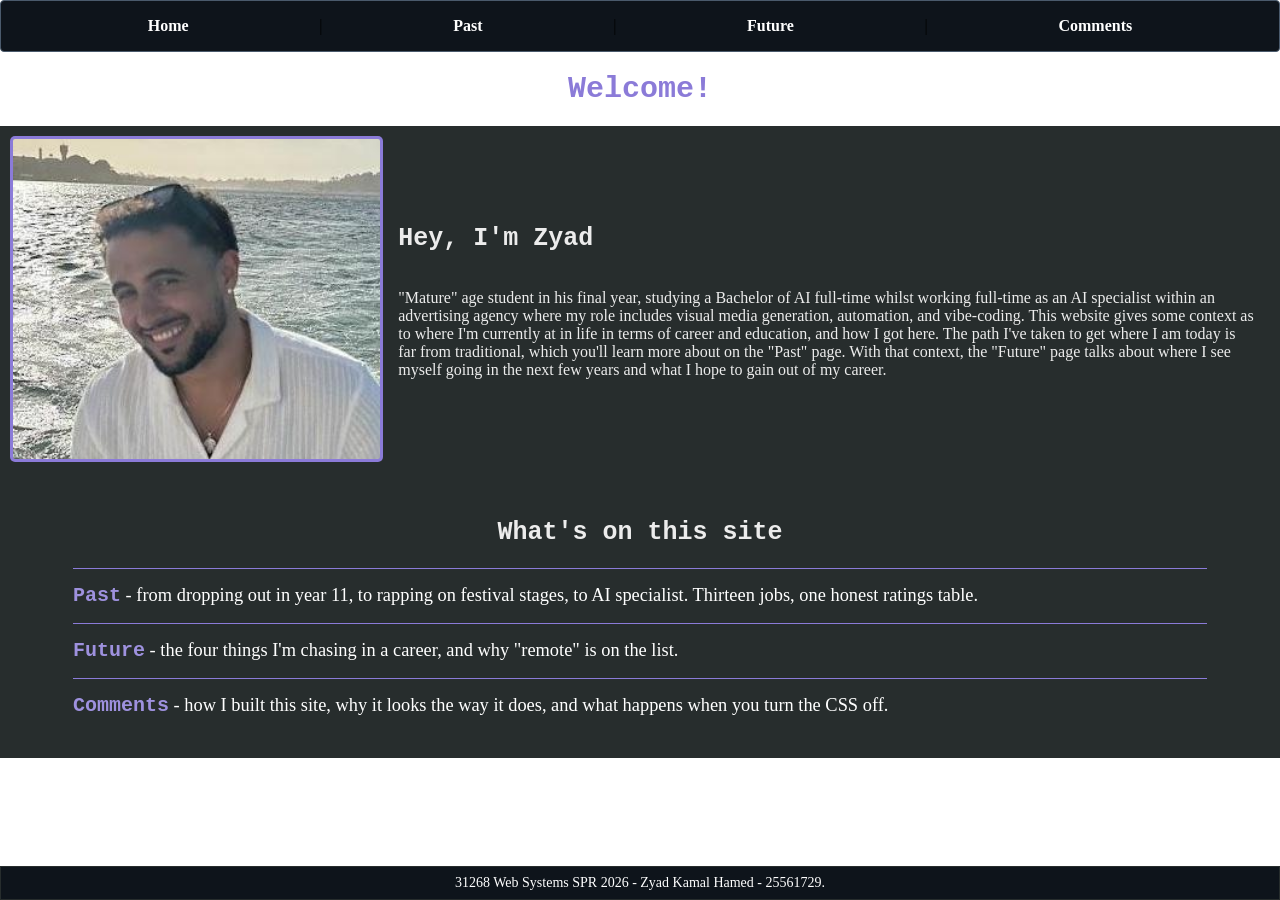
<file: index.html>
<!DOCTYPE html>
<html lang="en">
    <head>
        <meta charset="utf-8">
        <title> Home </title>
        <link rel="stylesheet" type="text/css" href="websystems.css">
    </head>

    <body>
        <nav id = "nav">
            <a href="index.html">Home</a> | 
            <a href="past.html">Past</a> | 
            <a href="future.html">Future</a> | 
            <a href="comments.html">Comments</a> 
        </nav>

        <h1 class="title">Welcome!</h1> 
        
        <div class="wrapper" >

            <img class="images" src="imgs/profile-pic.jpg" alt="Headshsot image of Zyad ">   
            <div class="textblock">

                <h2 class="heading-l">
                    Hey, I'm Zyad
                </h2>

                <p class="bodyL">
                "Mature" age student in his final year, studying a Bachelor of AI full-time whilst working full-time as an AI specialist
                within an advertising agency where my role includes visual media generation, automation, and vibe-coding.
                This website gives some context as to where I'm currently at in life in terms of career and education, and how I got here.
                The path I've taken to get where I am today is far from traditional, which you'll learn more about on the "Past" page.
                With that context, the "Future" page talks about where I see myself going in the next few years
                and what I hope to gain out of my career.
                </p>

            </div> 
    
        </div>

        <div class="wrapper" >
            <div class="textblock-wide">

                <h2 class="heading-c">
                    What's on this site
                </h2>

                <ul class="site-guide">
                    <li><a href="past.html" class="highlight">Past</a> - from dropping out in year 11, to rapping on festival stages, to AI specialist. Thirteen jobs, one honest ratings table.</li>
                    <li><a href="future.html" class="highlight">Future</a> - the four things I'm chasing in a career, and why "remote" is on the list.</li>
                    <li><a href="comments.html" class="highlight">Comments</a> - how I built this site, why it looks the way it does, and what happens when you turn the CSS off.</li>
                </ul>

            </div>
        </div>

        <footer id = "footer">
            <p>31268 Web Systems SPR 2026 - Zyad Kamal Hamed - 25561729.</p>
        </footer>
    </body>
</html>
</file>
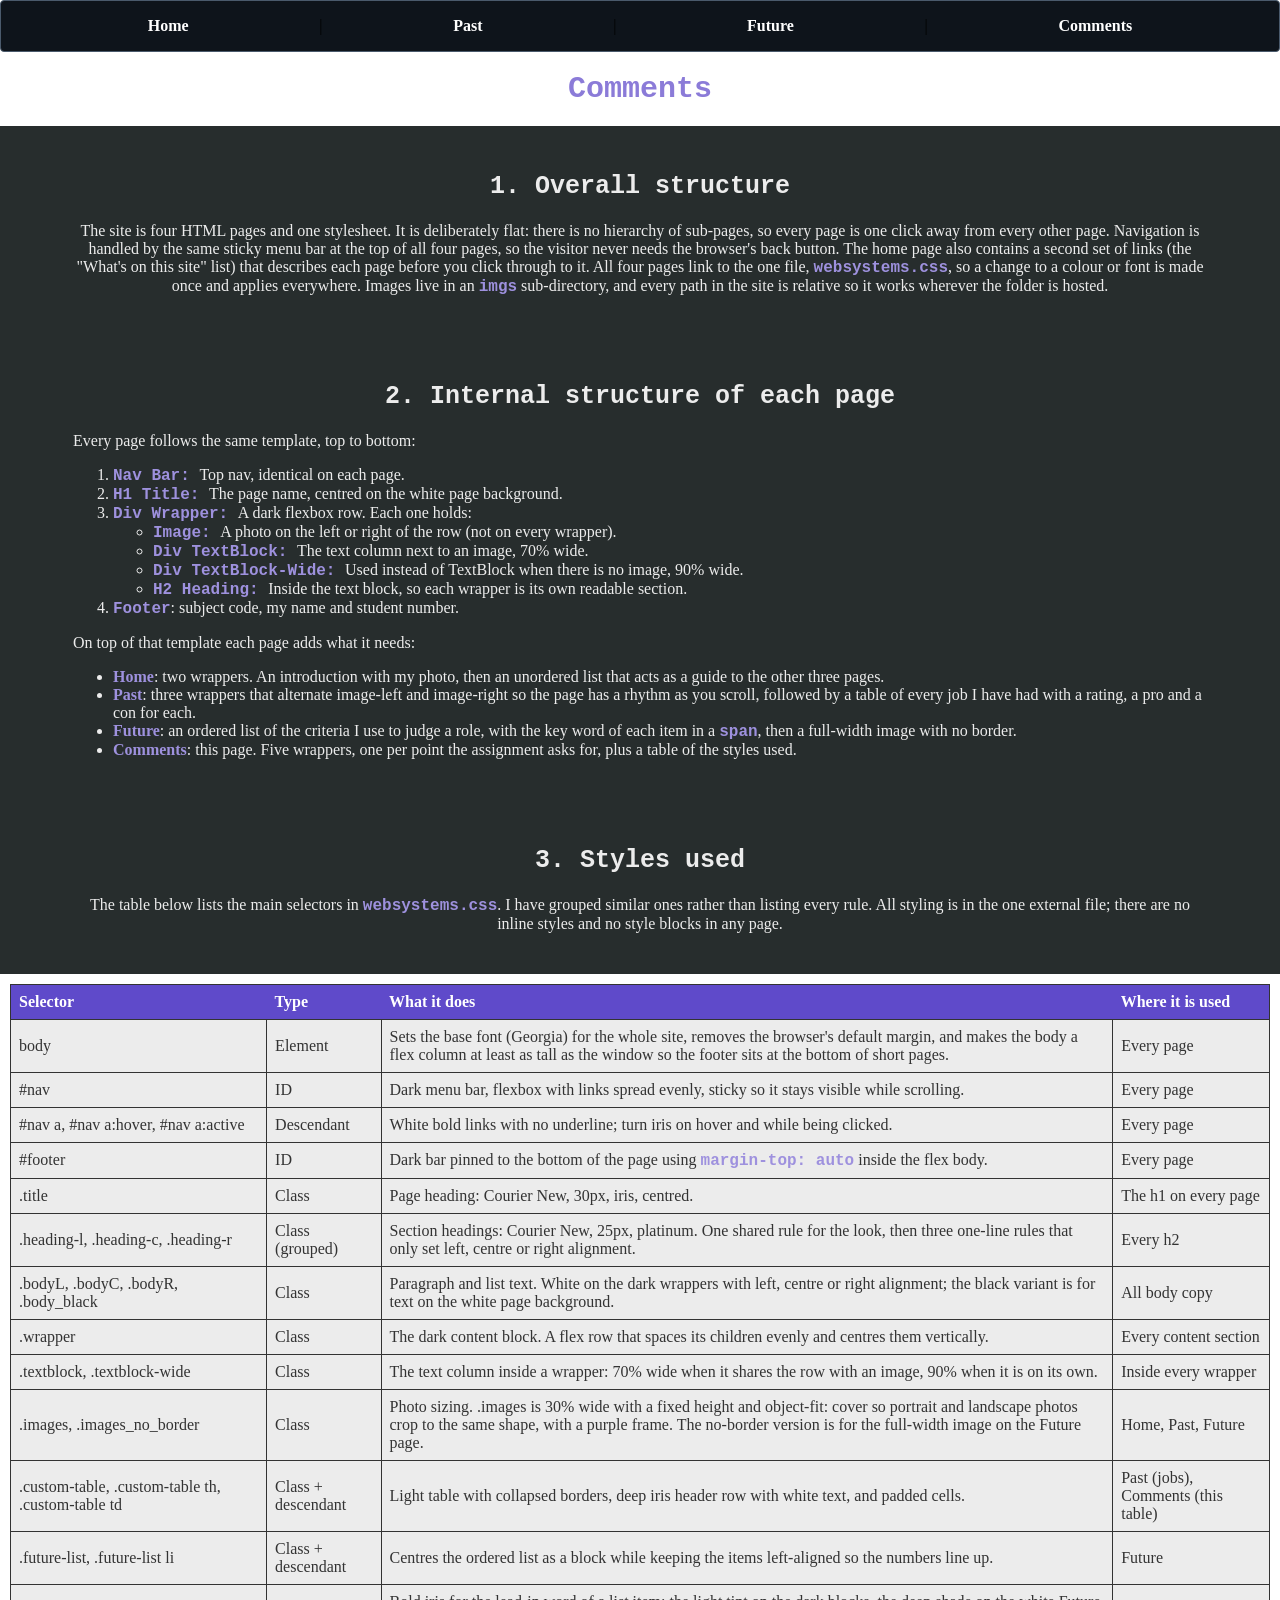
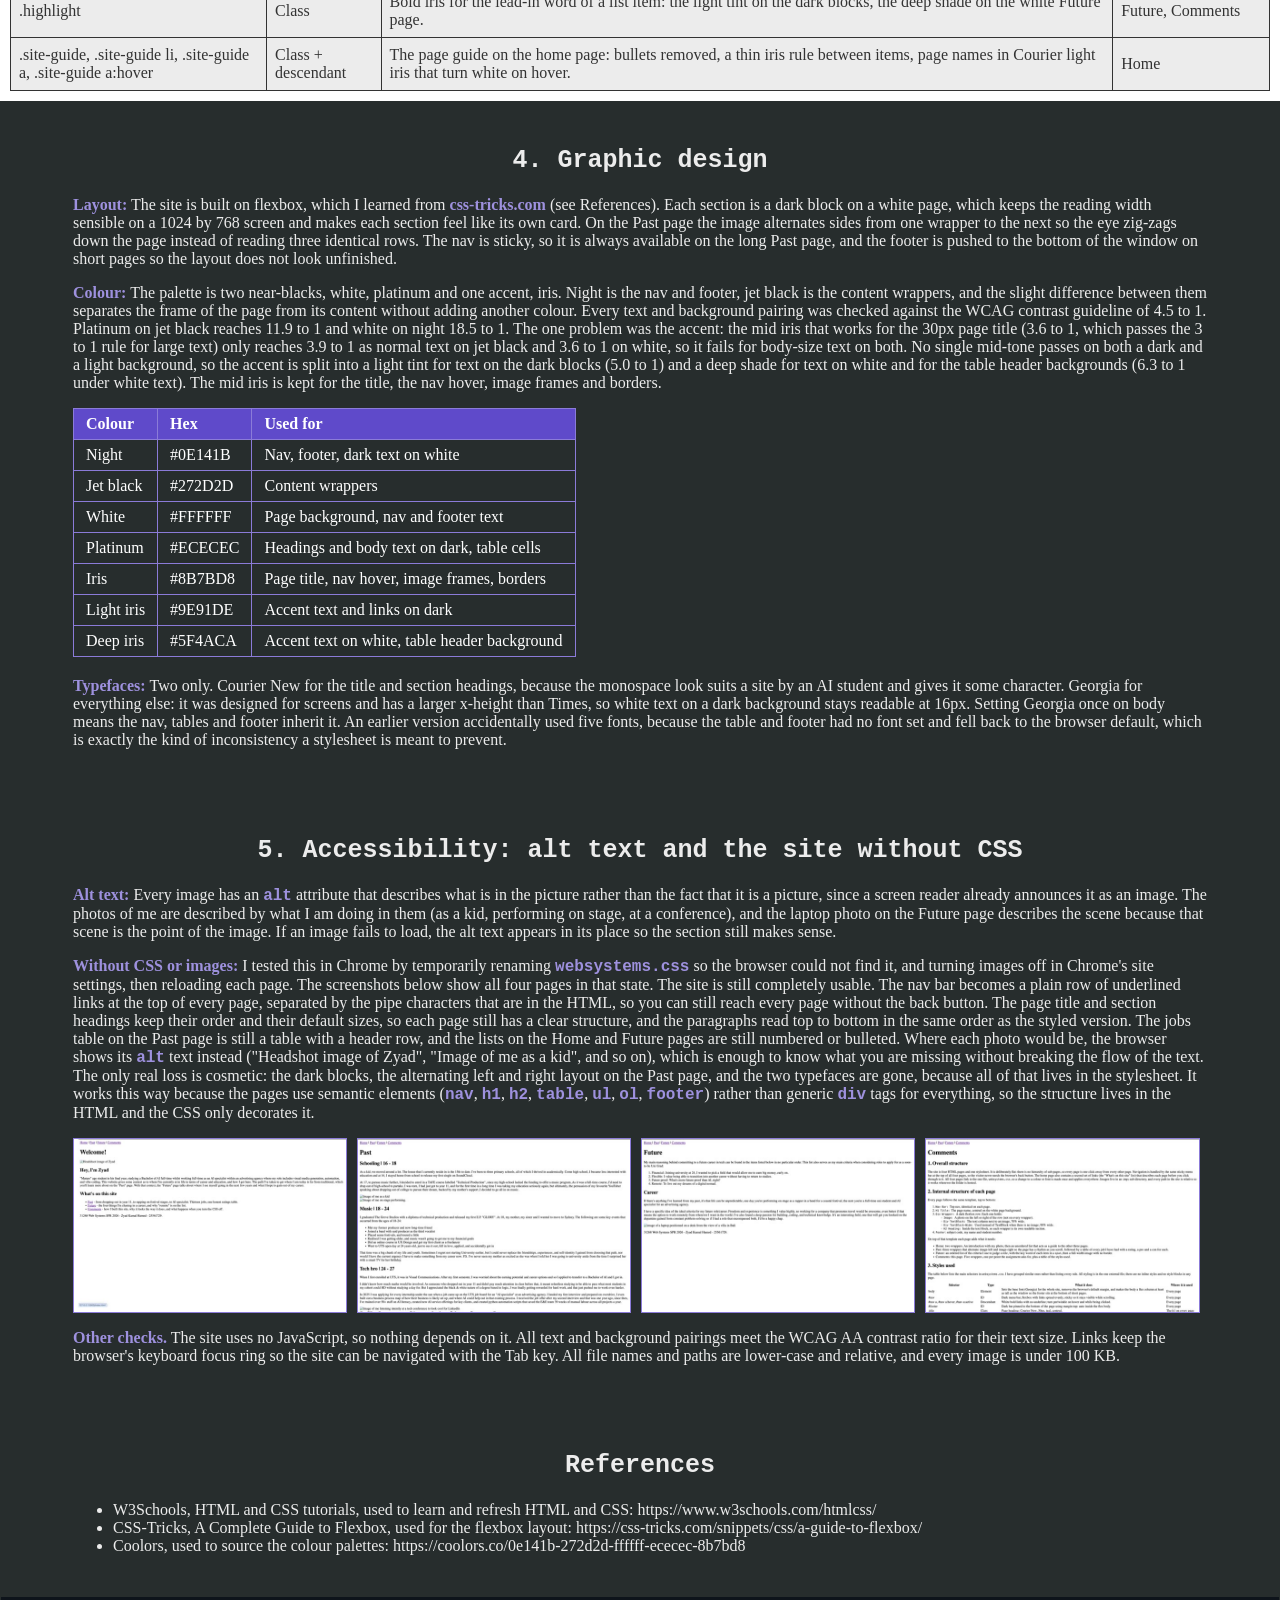
<file: comments.html>
<!DOCTYPE html>
<html lang="en">
    <head>
        <meta charset="utf-8">
        <title> Comments </title>
        <link rel="stylesheet" type="text/css" href="websystems.css">
    </head>

    <body>
        <nav id="nav">
            <a href="index.html">Home</a> | 
            <a href="past.html">Past</a> | 
            <a href="future.html">Future</a> | 
            <a href="comments.html">Comments</a> 
        </nav>

        <h1 class="title">Comments</h1>
        <div class="wrapper">
            <div class="textblock-wide">
                <h2 class="heading-c">1. Overall structure</h2>

                <p class="bodyC">
                    The site is four HTML pages and one stylesheet. It is deliberately flat: there is no hierarchy of sub-pages,
                    so every page is one click away from every other page. Navigation is handled by the same sticky menu bar at the
                    top of all four pages, so the visitor never needs the browser's back button. The home page also contains a
                    second set of links (the "What's on this site" list) that describes each page before you click through to it.
                    All four pages link to the one file, <code>websystems.css</code>, so a change to a colour or font is made once and
                    applies everywhere. Images live in an <code>imgs</code> sub-directory, and every path in the site is relative
                    so it works wherever the folder is hosted.
                </p>
            </div>
        </div>
        <div class="wrapper">
            <div class="textblock-wide">
                <h2 class="heading-c">2. Internal structure of each page</h2>

                <p class="bodyL">
                    Every page follows the same template, top to bottom:
                </p>
                <ol class="bodyL">
                    <li><code>Nav Bar: </code>Top nav, identical on each page.</li>
                    <li><code>H1 Title: </code>The page name, centred on the white page background.</li>
                    <li><code>Div Wrapper: </code>A dark flexbox row. Each one holds:
                        <ul>
                            <li><code>Image: </code>A photo on the left or right of the row (not on every wrapper).</li>
                            <li><code>Div TextBlock: </code>The text column next to an image, 70% wide.</li>
                            <li><code>Div TextBlock-Wide: </code>Used instead of TextBlock when there is no image, 90% wide.</li>
                            <li><code>H2 Heading: </code>Inside the text block, so each wrapper is its own readable section.</li>
                        </ul>
                    </li>
                    <li><code>Footer</code>: subject code, my name and student number.</li>
                </ol>

                <p class="bodyL">
                    On top of that template each page adds what it needs:
                </p>
                <ul class="bodyL">
                    <li><span class="highlight">Home</span>: two wrappers. An introduction with my photo, then an unordered list that acts
                        as a guide to the other three pages.</li>
                    <li><span class="highlight">Past</span>: three wrappers that alternate image-left and image-right so the page has a
                        rhythm as you scroll, followed by a table of every job I have had with a rating, a pro and a con for each.</li>
                    <li><span class="highlight">Future</span>: an ordered list of the criteria I use to judge a role, with the key word of
                        each item in a <code>span</code>, then a full-width image with no border.</li>
                    <li><span class="highlight">Comments</span>: this page. Five wrappers, one per point the assignment asks for, plus a
                        table of the styles used.</li>
                </ul>
            </div>
        </div>
        <div class="wrapper">
            <div class="textblock-wide">
                <h2 class="heading-c">3. Styles used</h2>
                <p class="bodyC">
                    The table below lists the main selectors in <code>websystems.css</code>. I have grouped similar ones rather than
                    listing every rule. All styling is in the one external file; there are no inline styles and no style
                    blocks in any page.
                </p>
            </div>
        </div>

        <div class="body_container">
            <table class="custom-table">
                <thead>
                    <tr>
                        <th>Selector</th>
                        <th>Type</th>
                        <th>What it does</th>
                        <th>Where it is used</th>
                    </tr>
                </thead>
                <tbody>
                    <tr>
                        <td>body</td>
                        <td>Element</td>
                        <td>Sets the base font (Georgia) for the whole site, removes the browser's default margin, and makes the body a
                            flex column at least as tall as the window so the footer sits at the bottom of short pages.</td>
                        <td>Every page</td>
                    </tr>
                    <tr>
                        <td>#nav</td>
                        <td>ID</td>
                        <td>Dark menu bar, flexbox with links spread evenly, sticky so it stays visible while scrolling.</td>
                        <td>Every page</td>
                    </tr>
                    <tr>
                        <td>#nav a, #nav a:hover, #nav a:active</td>
                        <td>Descendant</td>
                        <td>White bold links with no underline; turn iris on hover and while being clicked.</td>
                        <td>Every page</td>
                    </tr>
                    <tr>
                        <td>#footer</td>
                        <td>ID</td>
                        <td>Dark bar pinned to the bottom of the page using <code>margin-top: auto</code> inside the flex body.</td>
                        <td>Every page</td>
                    </tr>
                    <tr>
                        <td>.title</td>
                        <td>Class</td>
                        <td>Page heading: Courier New, 30px, iris, centred.</td>
                        <td>The h1 on every page</td>
                    </tr>
                    <tr>
                        <td>.heading-l, .heading-c, .heading-r</td>
                        <td>Class (grouped)</td>
                        <td>Section headings: Courier New, 25px, platinum. One shared rule for the look, then three one-line rules
                            that only set left, centre or right alignment.</td>
                        <td>Every h2</td>
                    </tr>
                    <tr>
                        <td>.bodyL, .bodyC, .bodyR, .body_black</td>
                        <td>Class</td>
                        <td>Paragraph and list text. White on the dark wrappers with left, centre or right alignment; the black variant
                            is for text on the white page background.</td>
                        <td>All body copy</td>
                    </tr>
                    <tr>
                        <td>.wrapper</td>
                        <td>Class</td>
                        <td>The dark content block. A flex row that spaces its children evenly and centres them vertically.</td>
                        <td>Every content section</td>
                    </tr>
                    <tr>
                        <td>.textblock, .textblock-wide</td>
                        <td>Class</td>
                        <td>The text column inside a wrapper: 70% wide when it shares the row with an image, 90% when it is on its own.</td>
                        <td>Inside every wrapper</td>
                    </tr>
                    <tr>
                        <td>.images, .images_no_border</td>
                        <td>Class</td>
                        <td>Photo sizing. .images is 30% wide with a fixed height and object-fit: cover so
                            portrait and landscape photos crop to the same shape, with a purple frame. The no-border version is for the
                            full-width image on the Future page.</td>
                        <td>Home, Past, Future</td>
                    </tr>
                    <tr>
                        <td>.custom-table, .custom-table th, .custom-table td</td>
                        <td>Class + descendant</td>
                        <td>Light table with collapsed borders, deep iris header row with white text, and padded cells.</td>
                        <td>Past (jobs), Comments (this table)</td>
                    </tr>
                    <tr>
                        <td>.future-list, .future-list li</td>
                        <td>Class + descendant</td>
                        <td>Centres the ordered list as a block while keeping the items left-aligned so the numbers line up.</td>
                        <td>Future</td>
                    </tr>
                    <tr>
                        <td>.highlight</td>
                        <td>Class</td>
                        <td>Bold iris for the lead-in word of a list item: the light tint on the dark blocks, the deep shade on the white Future page.</td>
                        <td>Future, Comments</td>
                    </tr>
                    <tr>
                        <td>.site-guide, .site-guide li, .site-guide a, .site-guide a:hover</td>
                        <td>Class + descendant</td>
                        <td>The page guide on the home page: bullets removed, a thin iris rule between items, page names in Courier
                            light iris that turn white on hover.</td>
                        <td>Home</td>
                    </tr>
                </tbody>
            </table>
        </div>

        <div class="wrapper">
            <div class="textblock-wide">
                <h2 class="heading-c">4. Graphic design</h2>

                <p class="bodyL">
                    <span class="highlight">Layout:</span> The site is built on flexbox, which I learned from <span class="highlight">css-tricks.com</span> (see References). Each section is a dark block on a white page, which keeps the reading width sensible on a 1024 by 768 screen and
                    makes each section feel like its own card. On the Past page the image alternates sides from one wrapper to the next
                    so the eye zig-zags down the page instead of reading three identical rows. The nav is sticky, so it is always
                    available on the long Past page, and the footer is pushed to the bottom of the window on short pages so the layout
                    does not look unfinished.
                </p>

                <p class="bodyL">
                    <span class="highlight">Colour: </span> The palette is two near-blacks, white, platinum and one accent, iris. Night is
                    the nav and footer, jet black is the content wrappers, and the slight difference between them separates the frame of
                    the page from its content without adding another colour. Every text and background pairing was checked against the
                    WCAG contrast guideline of 4.5 to 1. Platinum on jet black reaches 11.9 to 1 and white on night 18.5 to 1. The one
                    problem was the accent: the mid iris that works for the 30px page title (3.6 to 1, which passes the 3 to 1 rule for
                    large text) only reaches 3.9 to 1 as normal text on jet black and 3.6 to 1 on white, so it fails for body-size text
                    on both. No single mid-tone passes on both a dark and a light background, so the accent is split into a light tint
                    for text on the dark blocks (5.0 to 1) and a deep shade for text on white and for the table header backgrounds
                    (6.3 to 1 under white text). The mid iris is kept for the title, the nav hover, image frames and borders.
                </p>

                <table class="palette">
                    <tr>
                        <th>Colour</th><th>Hex</th><th>Used for</th>
                    </tr>
                    <tr><td>Night</td><td>#0E141B</td><td>Nav, footer, dark text on white</td></tr>
                    <tr><td>Jet black</td><td>#272D2D</td><td>Content wrappers</td></tr>
                    <tr><td>White</td><td>#FFFFFF</td><td>Page background, nav and footer text</td></tr>
                    <tr><td>Platinum</td><td>#ECECEC</td><td>Headings and body text on dark, table cells</td></tr>
                    <tr><td>Iris</td><td>#8B7BD8</td><td>Page title, nav hover, image frames, borders</td></tr>
                    <tr><td>Light iris</td><td>#9E91DE</td><td>Accent text and links on dark</td></tr>
                    <tr><td>Deep iris</td><td>#5F4ACA</td><td>Accent text on white, table header background</td></tr>
                </table>

                <p class="bodyL">
                    <span class="highlight">Typefaces: </span> Two only. Courier New for the title and section headings, because the
                    monospace look suits a site by an AI student and gives it some character. Georgia for everything else: it was designed
                    for screens and has a larger x-height than Times, so white text on a dark background stays readable at 16px. Setting
                    Georgia once on body means the nav, tables and footer inherit it. An earlier version accidentally used five
                    fonts, because the table and footer had no font set and fell back to the browser default, which is exactly the kind of
                    inconsistency a stylesheet is meant to prevent.
                </p>
            </div>
        </div>

        <div class="wrapper">
            <div class="textblock-wide">
                <h2 class="heading-c">5. Accessibility: alt text and the site without CSS</h2>

                <p class="bodyL">
                    <span class="highlight">Alt text: </span> Every image has an <code>alt</code> attribute that describes what is in the
                    picture rather than the fact that it is a picture, since a screen reader already announces it as an image. The photos
                    of me are described by what I am doing in them (as a kid, performing on stage, at a conference), and the laptop
                    photo on the Future page describes the scene because that scene is the point of the image. If an image fails to load,
                    the alt text appears in its place so the section still makes sense.
                </p>

                <p class="bodyL">
                    <span class="highlight">Without CSS or images: </span> I tested this in Chrome by temporarily renaming
                    <code>websystems.css</code> so the browser could not find it, and turning images off in Chrome's site settings, then
                    reloading each page. The screenshots below show all four pages in that state. The site is still completely usable.
                    The nav bar becomes a plain row of underlined links at the top of every page, separated by the pipe characters that
                    are in the HTML, so you can still reach every page without the back button. The page title and section headings keep
                    their order and their default sizes, so each page still has a clear structure, and the paragraphs read top to bottom
                    in the same order as the styled version. The jobs table on the Past page is still a table with a header row, and the
                    lists on the Home and Future pages are still numbered or bulleted. Where each photo would be, the browser shows its
                    <code>alt</code> text instead ("Headshot image of Zyad", "Image of me as a kid", and so on), which is enough to know
                    what you are missing without breaking the flow of the text. The only real loss is cosmetic: the dark blocks, the
                    alternating left and right layout on the Past page, and the two typefaces are gone, because all of that lives in the
                    stylesheet. It works this way because the pages use semantic elements (<code>nav</code>, <code>h1</code>,
                    <code>h2</code>, <code>table</code>, <code>ul</code>, <code>ol</code>, <code>footer</code>) rather than generic
                    <code>div</code> tags for everything, so the structure lives in the HTML and the CSS only decorates it.
                </p>

                <div class="screenshots">
                    <img class="screenshot" src="imgs/index-no-css.jpg" alt="Screenshot of the Home page with CSS and images disabled">
                    <img class="screenshot" src="imgs/past-no-css.jpg" alt="Screenshot of the Past page with CSS and images disabled">
                    <img class="screenshot" src="imgs/future-no-css.jpg" alt="Screenshot of the Future page with CSS and images disabled">
                    <img class="screenshot" src="imgs/comments-no-css.jpg" alt="Screenshot of the Comments page with CSS and images disabled">
                </div>

                <p class="bodyL">
                    <span class="highlight">Other checks.</span> The site uses no JavaScript, so nothing depends on it. All text and background
                    pairings meet the WCAG AA contrast ratio for their text size. Links keep the browser's keyboard focus ring so the site can be navigated with the
                    Tab key. All file names and paths are lower-case and relative, and every image is under 100 KB.
                </p>
            </div>
        </div>

        <!-- REFERENCES -->
        <div class="wrapper">
            <div class="textblock-wide">
                <h2 class="heading-c">References</h2>
                <ul class="bodyL">
                    <li>W3Schools, HTML and CSS tutorials, used to learn and refresh HTML and CSS: https://www.w3schools.com/htmlcss/</li>
                    <li>CSS-Tricks, A Complete Guide to Flexbox, used for the flexbox layout: https://css-tricks.com/snippets/css/a-guide-to-flexbox/</li>
                    <li>Coolors, used to source the colour palettes: https://coolors.co/0e141b-272d2d-ffffff-ececec-8b7bd8</li>
                </ul>
            </div>
        </div>

        <footer id="footer">
            <p>31268 Web Systems SPR 2026 - Zyad Kamal Hamed - 25561729.</p>
        </footer>
    </body>
</html>
</file>
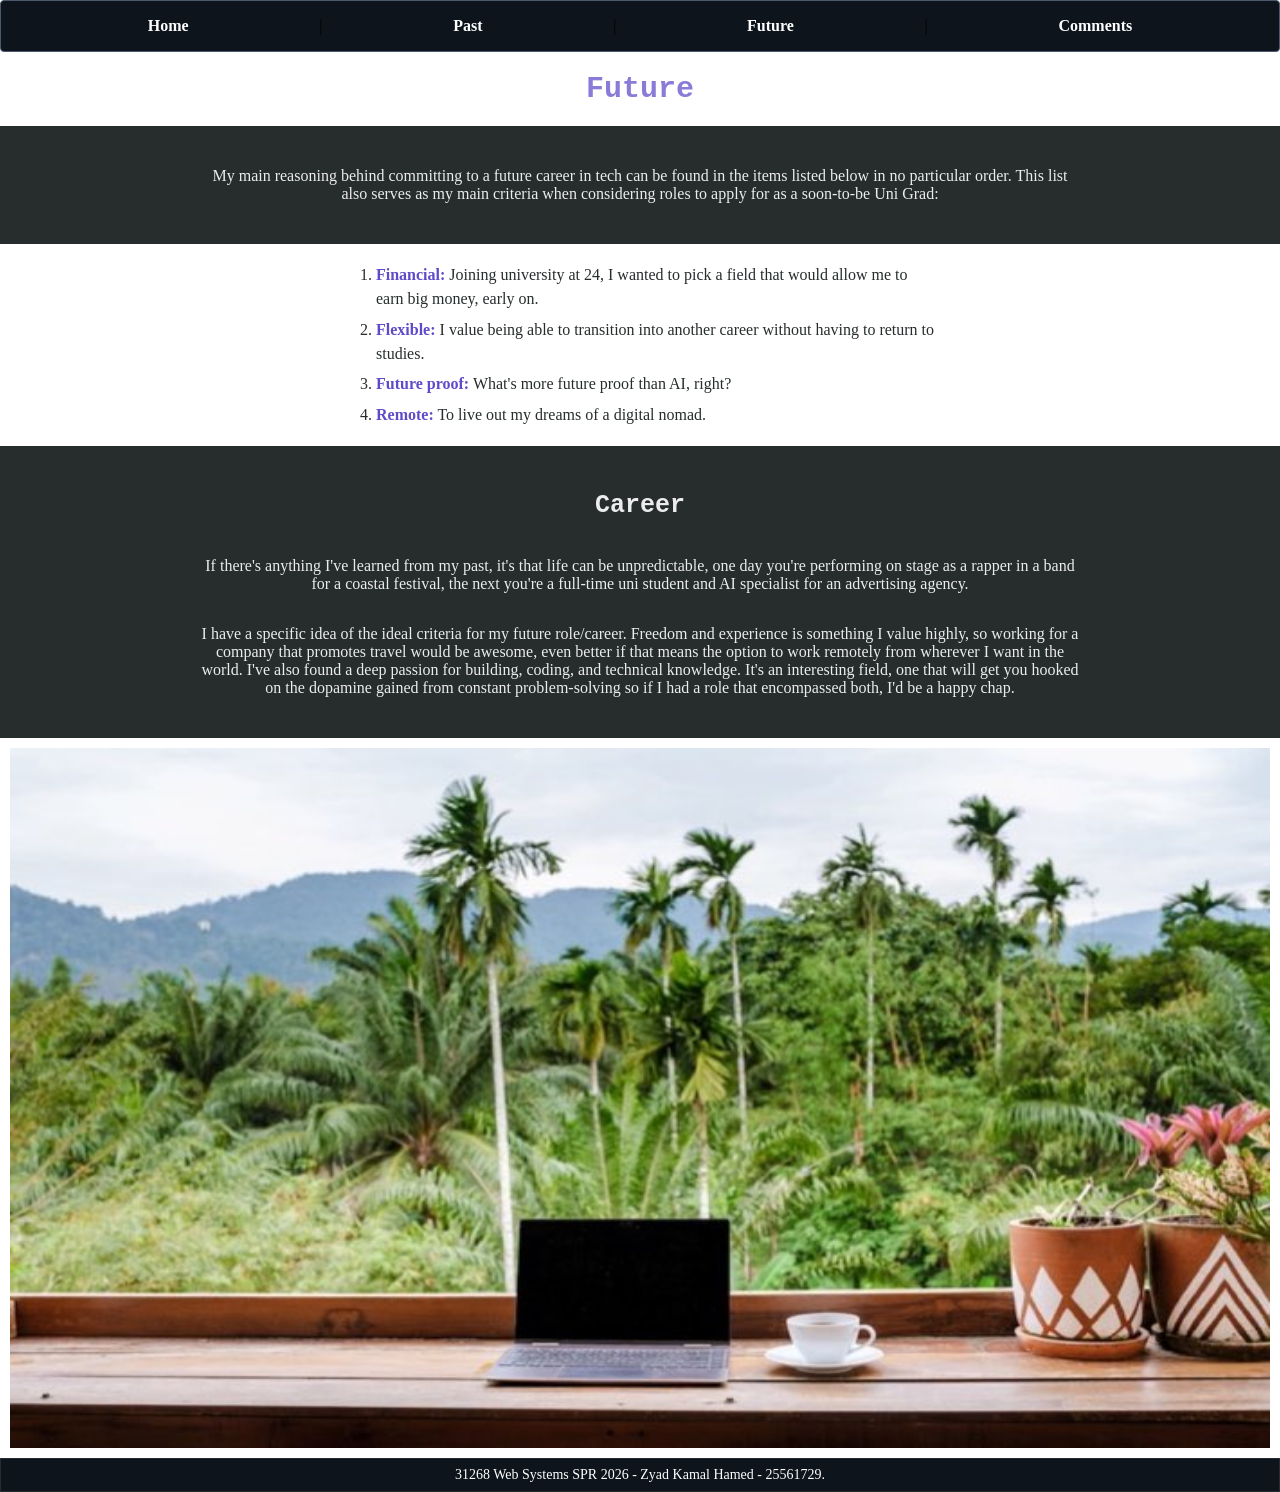
<file: future.html>
<!DOCTYPE html>
<html lang="en">
    <head>
        <meta charset="utf-8">
        <title> Future </title>
        <link rel="stylesheet" type="text/css" href="websystems.css">
    </head>
    
    <body>
        <nav id="nav">
            <a href="index.html">Home </a> | 
            <a href="past.html">Past</a> | 
            <a href="future.html">Future</a> | 
            <a href="comments.html">Comments</a>  
        </nav>

        <h1 class="title">Future</h1>

        <div class="wrapper">
            <div class="textblock"> 
            
            <p class="bodyC">
                My main reasoning behind committing to a future career in tech can be found in the items listed below in no particular order. This list also serves as my main criteria when considering roles to apply for as a soon-to-be Uni Grad:
            </p>
            </div>
        </div>

        <ol class="future-list">
            <li><span class="highlight">Financial:</span> Joining university at 24, I wanted to pick a field that would allow me to earn big money, early on.</li>
            <li><span class="highlight">Flexible:</span> I value being able to transition into another career without having to return to studies.</li>
            <li><span class="highlight">Future proof:</span> What's more future proof than AI, right?</li>
            <li><span class="highlight">Remote:</span> To live out my dreams of a digital nomad.</li>
        </ol>

        <div class="wrapper">
            <div class="textblock">
            <h2 class="heading-c">Career</h2>
            <p class="bodyC">
                If there's anything I've learned from my past, it's that life can be unpredictable, one day you're performing on stage as a rapper in a band for a coastal festival, the next you're a full-time uni student and AI specialist for an advertising agency.
                </p>
                <p class="bodyC">
                    I have a specific idea of the ideal criteria for my future role/career. Freedom and experience is something I value highly, so working for a company that promotes travel would be awesome, even better if that means the option to work remotely from wherever I want in the world. 
                I've also found a deep passion for building, coding, and technical knowledge. It's an interesting field, one that will get you hooked on the dopamine gained from constant problem-solving so if I had a role that encompassed both, I'd be a happy chap. 
            </p>
            </div>

        
        </div>
        <img src="imgs/bali-digital-nomad-laptop.jpg" alt="image of a laptop positioned on a desk from the view of a villa in Bali" class="images_no_border">

        <footer id="footer">
        <p>31268 Web Systems SPR 2026 - Zyad Kamal Hamed - 25561729.</p>
    </footer>
    </body>
</html>
</file>
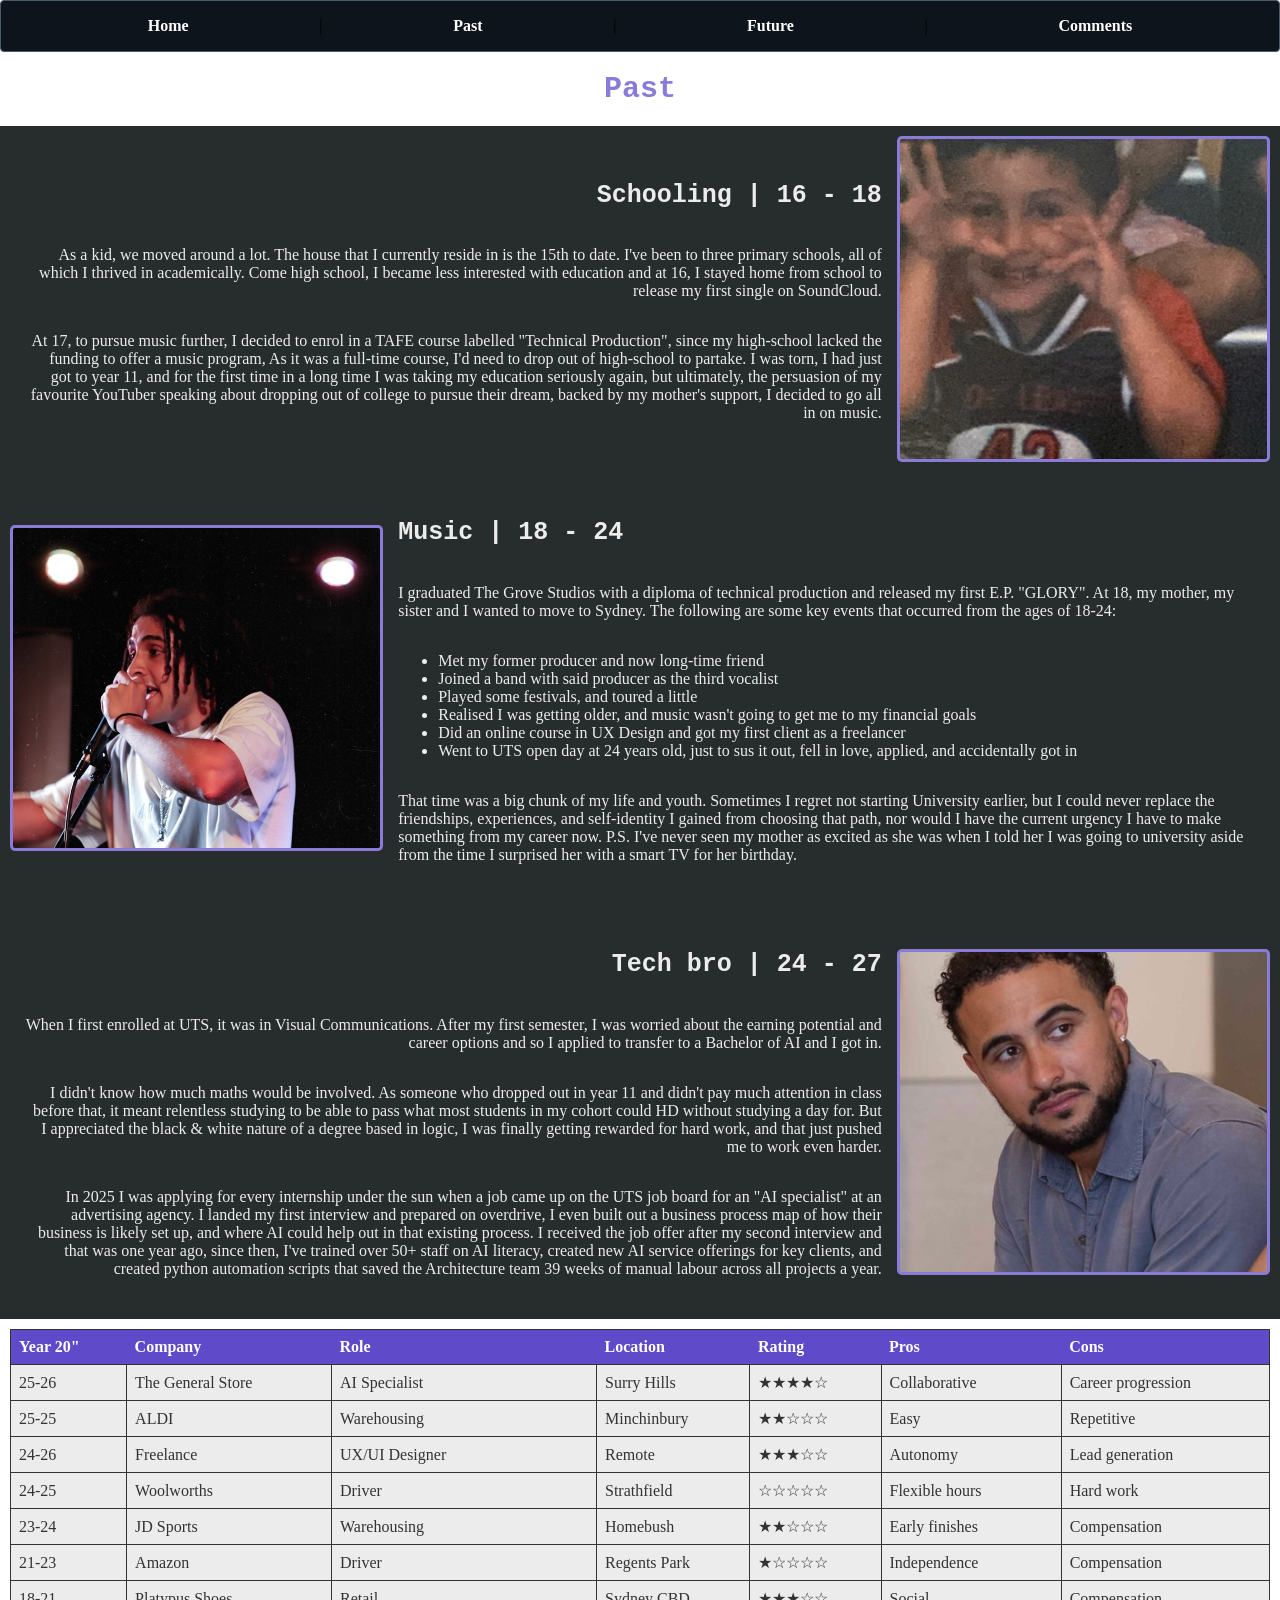
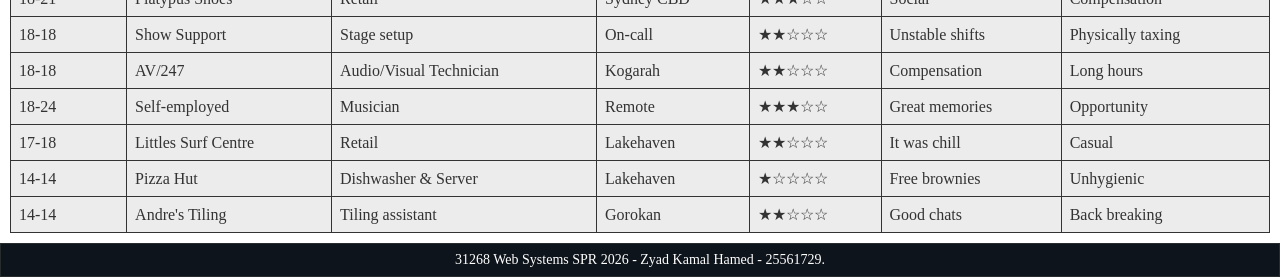
<file: past.html>
<!DOCTYPE html>
<html lang="en">
    <head>
        <meta charset="utf-8">
        <title> Past </title>
        <link rel="stylesheet" type="text/css" href="websystems.css">
    </head>

    <body>

        <nav id="nav">
            <a href="index.html">Home</a> | 
            <a href="past.html">Past</a> | 
            <a href="future.html">Future</a> | 
            <a href="comments.html">Comments</a> 
        </nav>

        <h1 class="title">Past</h1> 

        <div class="wrapper">
            
            <div class="textblock">
                <h2 class="heading-r">Schooling | 16 - 18</h2>
                        
                <p class="bodyR">
                    As a kid, we moved around a lot. The house that I currently reside in is the 15th to date.
                    I've been to three primary schools, all of which I thrived in academically.
                    Come high school, I became less interested with education and at 16, I stayed home from school to release my first single on SoundCloud.
                </p>
                <p class="bodyR">
                    At 17, to pursue music further, I decided to enrol in a TAFE course labelled "Technical Production", since my high-school lacked the funding to offer a music program,
                    As it was a full-time course, I'd need to drop out of high-school to partake. I was torn, I had just got to year 11, and for the first time in a long time I was taking my education seriously again,
                    but ultimately, the persuasion of my favourite YouTuber speaking about dropping out of college to pursue their dream,
                    backed by my mother's support, I decided to go all in on music.
                </p>
            </div>

            <img class="images" src="imgs/kid-pic.jpg" alt="Image of me as a kid">
        </div>
        <div class="wrapper">
            <img src="imgs/stage-pic.jpeg" class="images" alt="Image of me on stage performing.">
            <div class="textblock">          
                <h2 class="heading-l">Music | 18 - 24</h2>
                    
                <p class="bodyL">
                    I graduated The Grove Studios with a diploma of technical production and released my first E.P. "GLORY".
                    At 18, my mother, my sister and I wanted to move to Sydney. The following are some key events that occurred from the ages of 18-24:
                </p>

                <ul class="bodyL">
                    <li> Met my former producer and now long-time friend </li>
                    <li> Joined a band with said producer as the third vocalist</li>
                    <li> Played some festivals, and toured a little</li>
                    <li> Realised I was getting older, and music wasn't going to get me to my financial goals</li>
                    <li> Did an online course in UX Design and got my first client as a freelancer</li>
                    <li> Went to UTS open day at 24 years old, just to sus it out, fell in love, applied, and accidentally got in</li>
                </ul>

                <p class="bodyL">
                    That time was a big chunk of my life and youth. Sometimes I regret not starting University earlier, but I could
                    never replace the friendships, experiences, and self-identity I gained from choosing that path, nor would I have
                    the current urgency I have to make something from my career now. P.S. I've never seen my mother as excited as she was when I told her I was going to university aside from the
                    time I surprised her with a smart TV for her birthday.
                </p>
            </div>
            
        </div>
        <div class="wrapper">
            
            <div class="textblock"> 

                <h2 class="heading-r">Tech bro | 24 - 27</h2>

                <p class="bodyR">
                    When I first enrolled at UTS, it was in Visual Communications. After my first semester, I was worried about the earning potential and career options and so
                    I applied to transfer to a Bachelor of AI and I got in.
                </p>
                <p class="bodyR">
                    I didn't know how much maths would be involved. As someone who dropped out in year 11 and didn't pay much
                    attention in class before that, it meant relentless studying to be able to
                    pass what most students in my cohort could HD without studying a day for. But I appreciated the black &amp; white nature of a degree based in logic, 
                    I was finally getting rewarded for hard work, and that just pushed me to work even harder.
                </p>
                <p class="bodyR">
                    In 2025 I was applying for every internship under the sun when a job came up on the UTS job board for an "AI specialist" at an advertising agency. I landed my first interview and
                    prepared on overdrive,   
                    I even built out a business process map of how their business is likely set up, and where AI could help out in that existing process.
                    I received the job offer after my second interview and that was one year ago, since then, I've trained over 50+ staff on AI literacy, created new AI service offerings for key clients, and
                    created python automation scripts that saved the Architecture team 39 weeks of manual labour across all projects a year.
                    
                </p>
            </div>  
            <img src="imgs/now-pic.jpg" class="images" alt="Image of me listening intently at a tech conference to look cool for LinkedIn">              
        </div>

        <div class="body_container">
            <table class="custom-table">
                <thead>
                    <tr>
                    <th>Year 20"</th>
                    <th>Company</th>
                    <th>Role</th>
                    <th>Location</th>
                    <th>Rating</th>
                    <th>Pros</th>
                    <th>Cons</th>
                    </tr>
                </thead>
                <tbody>
                    <tr>
                    <td>25-26</td>
                    <td>The General Store</td>
                    <td>AI Specialist</td>
                    <td>Surry Hills</td>
                    <td>★★★★☆</td>
                    <td>Collaborative</td>
                    <td>Career progression</td>
                    </tr>
                    <tr>
                    <td>25-25</td>
                    <td>ALDI </td>
                    <td>Warehousing</td>
                    <td>Minchinbury</td>
                    <td>★★☆☆☆</td>
                    <td>Easy</td>
                    <td>Repetitive</td>
                    </tr>
                    <tr>
                    <td>24-26</td>
                    <td>Freelance</td>
                    <td>UX/UI Designer</td>
                    <td>Remote</td>
                    <td>★★★☆☆</td>
                    <td>Autonomy</td>
                    <td>Lead generation</td>
                    </tr>
                    <tr>
                    <td>24-25</td>
                    <td>Woolworths</td>
                    <td>Driver</td>
                    <td>Strathfield</td>
                    <td>☆☆☆☆☆</td>
                    <td>Flexible hours</td>
                    <td>Hard work</td>
                    </tr>
                    <tr>
                    <td>23-24</td>
                    <td>JD Sports</td>
                    <td>Warehousing</td>
                    <td>Homebush</td>
                    <td>★★☆☆☆</td>
                    <td>Early finishes</td>
                    <td>Compensation</td>
                    </tr>
                    <tr>
                    <td>21-23</td>
                    <td>Amazon</td>
                    <td>Driver</td>
                    <td>Regents Park</td>
                    <td>★☆☆☆☆</td>
                    <td>Independence</td>
                    <td>Compensation</td>
                    </tr>
                    <tr>
                    <td>18-21</td>
                    <td>Platypus Shoes</td>
                    <td>Retail</td>
                    <td>Sydney CBD</td>
                    <td>★★★☆☆</td>
                    <td>Social</td>
                    <td>Compensation</td>
                    </tr>
                    <tr>
                    <td>18-18</td>
                    <td>Show Support</td>
                    <td>Stage setup</td>
                    <td>On-call</td>
                    <td>★★☆☆☆</td>
                    <td>Unstable shifts</td>
                    <td>Physically taxing</td>
                    </tr>
                    <tr>
                    <td>18-18</td>
                    <td>AV/247 </td>
                    <td>Audio/Visual Technician</td>
                    <td>Kogarah</td>
                    <td>★★☆☆☆</td>
                    <td>Compensation</td>
                    <td>Long hours</td>
                    </tr>
                    <tr>
                    <td>18-24</td>
                    <td>Self-employed </td>
                    <td>Musician</td>
                    <td>Remote</td>
                    <td>★★★☆☆</td>
                    <td>Great memories</td>
                    <td>Opportunity</td>
                    </tr>
                    <tr>
                    <td>17-18</td>
                    <td>Littles Surf Centre</td>
                    <td>Retail</td>
                    <td>Lakehaven</td>
                    <td>★★☆☆☆</td>
                    <td>It was chill</td>
                    <td>Casual </td>
                    </tr>
                    <tr>
                    <td>14-14</td>
                    <td>Pizza Hut</td>
                    <td>Dishwasher & Server</td>
                    <td>Lakehaven</td>
                    <td>★☆☆☆☆</td>
                    <td>Free brownies</td>
                    <td>Unhygienic</td>
                    </tr>
                    <tr>
                    <td>14-14</td>
                    <td>Andre's Tiling</td>
                    <td>Tiling assistant</td>
                    <td>Gorokan</td>
                    <td>★★☆☆☆</td>
                    <td>Good chats</td>
                    <td>Back breaking</td>
                    </tr>
                </tbody>
            </table>
        </div>

        <footer id="footer">
        <p>31268 Web Systems SPR 2026 - Zyad Kamal Hamed - 25561729.</p>
    </footer>
    </body>
</html>
</file>
<file: websystems.css>
/* Colours (iris accent on a dark ground, every text pairing checked against WCAG AA 4.5:1)
Night       = #0E141B   nav and footer
Jet black   = #272D2D   wrappers, dark text on white
White       = #FFFFFF   page background, nav and footer text
Platinum    = #ECECEC   headings and body text on the dark wrappers, table cells
Iris        = #8B7BD8   page title (30px, 3.6:1 on white passes the large-text 3:1 rule), nav hover, image frames, borders
Light iris  = #9E91DE   accent text and links on Jet black (5.0:1); the mid Iris only reaches 3.9:1 there
Deep iris   = #5F4ACA   accent text on white (6.3:1) and table header backgrounds under white text
*/

/* BACKGROUND */
.background {
    background-color: #FFFFFF;
}

/* PAGE LAYOUT: flex column at least viewport height so the footer sits at the bottom of short pages */
body {
    font-family: Georgia, 'Times New Roman', serif;   /* base font: body copy, nav, table, footer all inherit this */
    margin: 0;                                        /* remove the browser's default 8px so nav and footer sit flush */
    min-height: 100vh;
    box-sizing: border-box;
    display: flex;
    flex-direction: column;
}

/* NAV BAR */
#nav {
    display: flex;
    position: sticky;
    top: 0;
    justify-content: space-evenly;
    border: 1px solid #4A5A6C;
    border-radius: 4px;
    padding-inline: 0;
    padding: 1rem;
    background-color: #0E141B;

}
#nav a{
    color: #FFFFFF;
    text-decoration: none;
    font-weight: bold;
}
#nav a:hover {
    color: #8B7BD8;
    font-size: 1.1rem;
}
#nav a:active {
    color: #8B7BD8;
    font-size: 1.2rem;
}
/* TEXT */

.title {
    color: #8B7BD8;
    font-family: 'Courier New', Courier, monospace;
    font-size: 30px;
    text-align: center;
}
.heading-l, .heading-c, .heading-r {
    color: #ECECEC;
    font-family: 'Courier New', Courier, monospace;
    font-size: 25px;
}
.heading-l {
    text-align: left;
}
.heading-c { text-align: center; }
.heading-r { text-align: right; }
.bodyL{
    color: #ECECEC;
    text-align: left;
}
.bodyC{
    color: #ECECEC;
    text-align: center;
}
.bodyR{
    color: #ECECEC;
    text-align: right;
}
.body_black{
    color: #0E141B;
    text-align: left;
}
/* CONTAINERS */
.wrapper {
    background-color: #272D2D;
    display: flex;
    padding: 10px;
    justify-content: space-around;
    align-items: center;
}

.body_container{
    display: flex;
    flex-direction: column;
    padding: 10px;
    gap: 20px;
}

.textblock {
    text-align: left;
    display: flex;
    width: 70%;
    flex-direction: column;
    height: 100%;
    padding: 15px;
    border: #FFFFFF;
}

/* Components */
.custom-table{
    overflow-x: auto;
    width: 100%;
    background-color: #f9f9f9;
    margin-inline: auto;
    padding: 10px;
    color: #333;
    border: 1px solid #333;
    text-align: left;
    border-collapse: collapse;
    border-style: solid;
    align-items: stretch
}
.custom-table th{
    background-color: #5F4ACA;
    color: #fff;
    padding: 8px;
}
.custom-table td{
    height: auto;
    background-color: #ECECEC;
    padding: 8px;
    border: 1px solid #333;
}

/* Sits on the white page between the dark blocks; centred as a block, items stay left-aligned so the numbers line up */
.future-list {
    max-width: 70ch;
    margin: 1rem auto;
    padding-left: 2rem;
    color: #272D2D;
    line-height: 1.5;
}
.future-list li {
    padding: 0.2rem 0;
}
.highlight {
    color: #9E91DE;
    font-weight: bold;
}

.future-list .highlight {
    color: #5F4ACA;
}

.images {
    width: 30%;
    height: 320px;      /* fill the wrapper's height instead of using aspect ratio */
    object-fit: cover;
    background-color: #8B7BD8;
    overflow-x: auto;
    border-radius: 5px;
    padding: 3px;
}
.images_no_border {
    display: flex;
    justify-self: center;
    height: 700px;
    padding: 10px;
}


/* FOOTER */
#footer {
    display: flex;
    margin-top: auto;
    box-sizing: border-box;
    justify-content: center;
    align-items: center;
    font-size: 14px;
    color: #FFFFFF;
    border: 1px solid #272D2D;
    width: 100%;
    padding: 1rem;
    background-color: #0E141B;
    height: 10px;
}

/* HOME PAGE: links to other pages*/
.textblock-wide {
    width: 90%;
    padding: 15px;
}
.site-guide {
    list-style: none;
    padding: 0;
    margin: 0;
    color: #FFFFFF;
    font-size: 1.15rem;
    line-height: 1.5;
}
.site-guide li {
    padding: 12px 0;
    border-top: 1px solid #8B7BD8;
}
.site-guide a {
    color: #9E91DE;
    font-weight: bold;
    text-decoration: none;
    font-family: 'Courier New', Courier, monospace;
    font-size: 1.25rem;
}
.site-guide a:hover {
    color: #FFFFFF;
    text-decoration: underline;
}

/* COMMENTS PAGE */
code {
    font-family: 'Courier New', Courier, monospace;
    color: #9E91DE;
    font-weight: bold;
}

.palette {
    color: #FFFFFF;
    border-collapse: collapse;
    margin: 10px 0 20px;
}
.palette th, .palette td {
    border: 1px solid #8B7BD8;
    padding: 6px 12px;
    text-align: left;
}
.palette th {
    background-color: #5F4ACA;
}
/* Row of four small CSS-off screenshots on the comments page */
.screenshots {
    display: flex;
    gap: 10px;
    margin: 10px 0;
}
.screenshot {
    width: 24%;
    border: 1px solid #8B7BD8;
}
</file>
